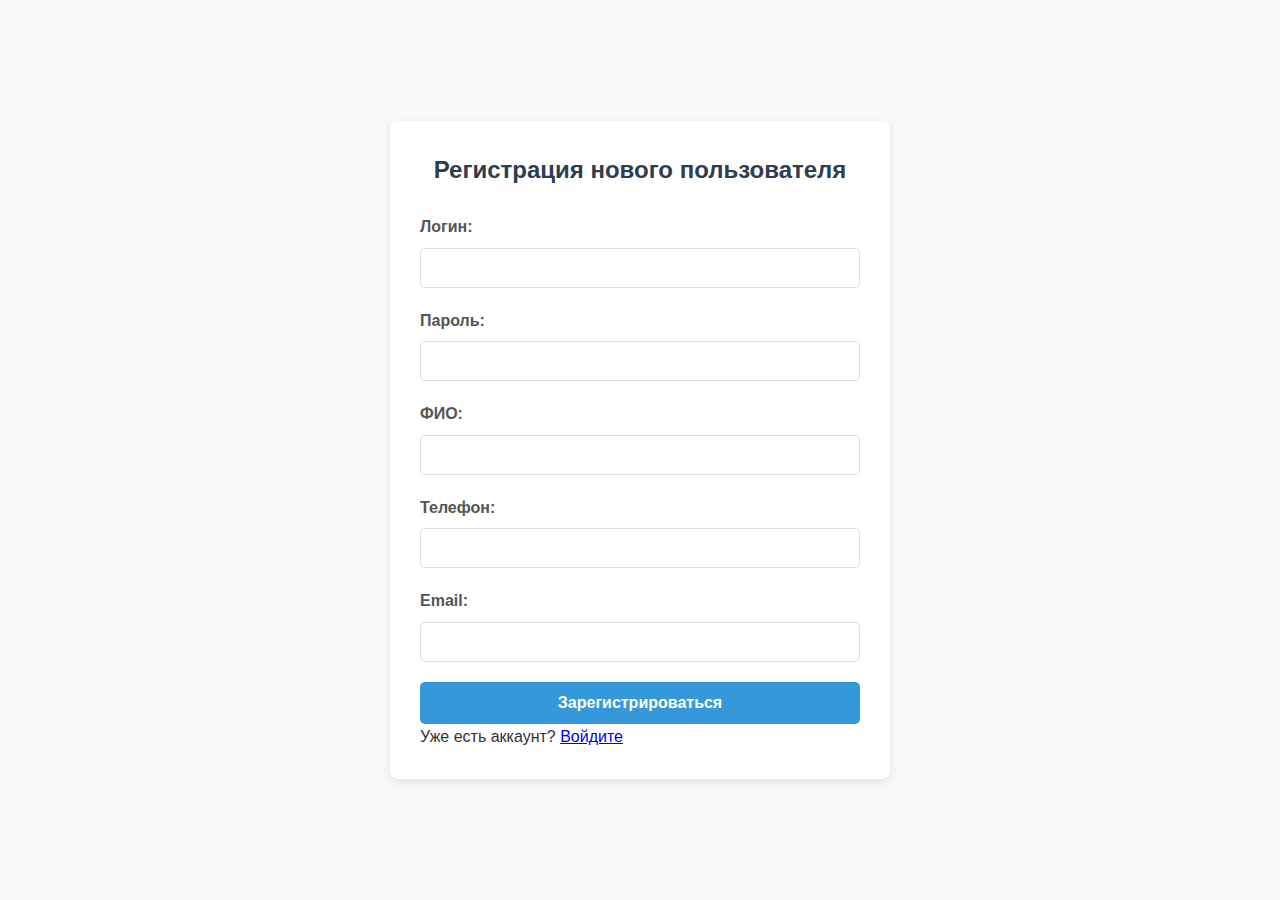
<file: index.html>
<!DOCTYPE html>
<html lang="ru">
<head>
    <meta charset="UTF-8">
    <meta name="viewport" content="width=device-width, initial-scale=1.0">
    <link rel="stylesheet" href="/css/registration.css">
    <title>регистрация</title>
</head>
<body>
    <main class="container">
        <section class="registration-form">
            <h2>Регистрация нового пользователя</h2>
            <form id="registerForm">
                <div class="form-group">
                    <label for="login">Логин:</label>
                    <input type="text" id="login" name="login" required>
                </div>
                
                <div class="form-group">
                    <label for="password">Пароль:</label>
                    <input type="password" id="password" name="password"  required minlength="6">
                </div>
    
                <div class="form-group">
                    <label for="name">ФИО:</label>
                    <input type="text" id="name" name="name" required>
                </div>
    
                <div class="form-group">
                    <label for="tel">Телефон:</label>
                    <input type="tel" id="tel" name="tel" required>
                </div>
    
                <div class="form-group">
                    <label for="email">Email:</label>
                    <input type="email" id="email" name="email" required>
                </div>
    
                <button onclick="saveForm()" id="submit" class="btn">Зарегистрироваться</button>
            </form>
            <p>Уже есть аккаунт? <a href="/html/authorization.html">Войдите</a></p>
            <div id="message" class="message"></div>
        </section>
        <script src="/js/registration.js"></script>     
    </main>
</body>
</html>
</file>
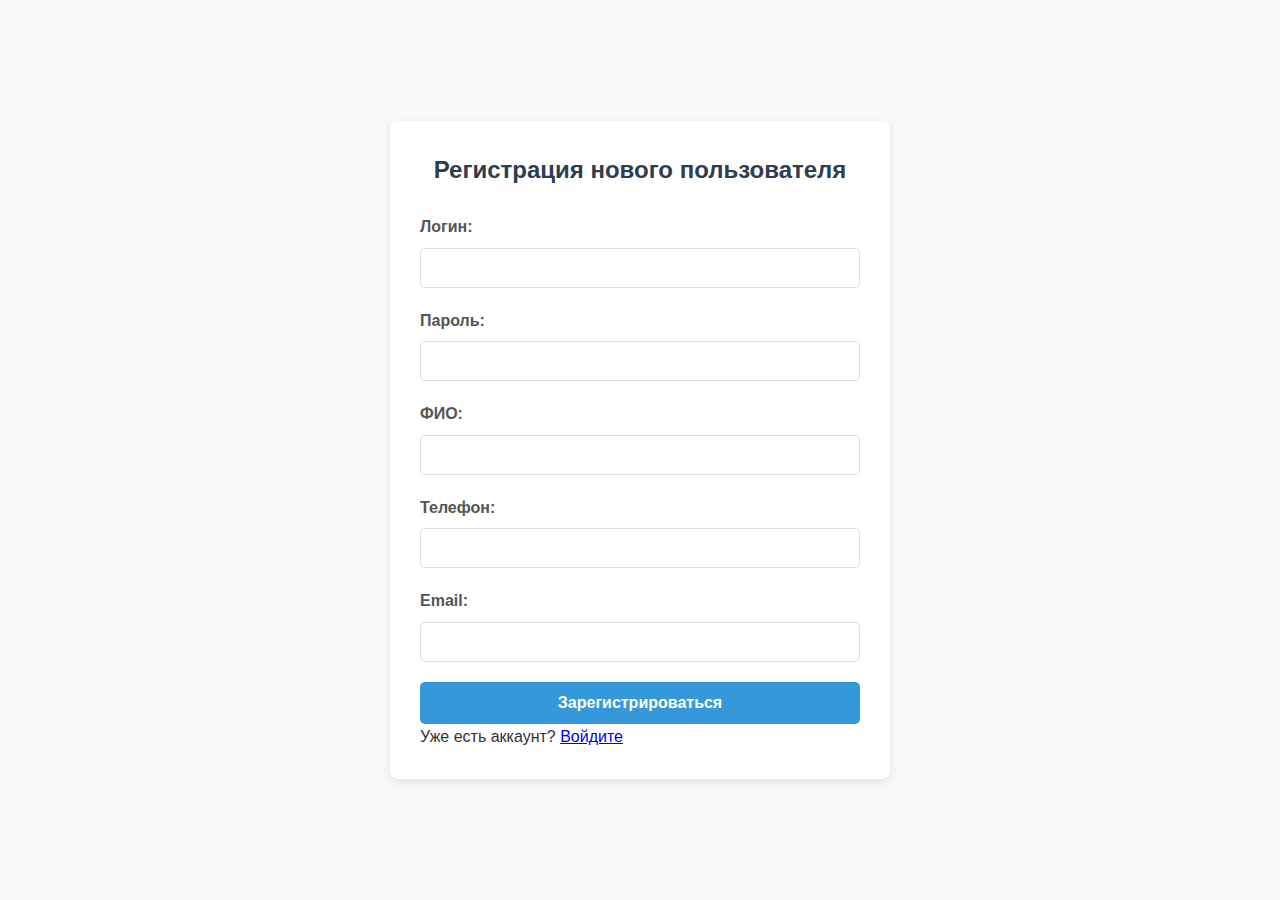
<file: html/index.html>
<!DOCTYPE html>
<html lang="ru">
<head>
    <meta charset="UTF-8">
    <meta name="viewport" content="width=device-width, initial-scale=1.0">
    <link rel="stylesheet" href="/css/registration.css">
    <title>регистрация</title>
</head>
<body>
    <main class="container">
        <section class="registration-form">
            <h2>Регистрация нового пользователя</h2>
            <form id="registerForm">
                <div class="form-group">
                    <label for="login">Логин:</label>
                    <input type="text" id="login" name="login" required>
                </div>
                
                <div class="form-group">
                    <label for="password">Пароль:</label>
                    <input type="password" id="password" name="password"  required minlength="6">
                </div>
    
                <div class="form-group">
                    <label for="name">ФИО:</label>
                    <input type="text" id="name" name="name" required>
                </div>
    
                <div class="form-group">
                    <label for="tel">Телефон:</label>
                    <input type="tel" id="tel" name="tel" required>
                </div>
    
                <div class="form-group">
                    <label for="email">Email:</label>
                    <input type="email" id="email" name="email" required>
                </div>
    
                <button onclick="saveForm()" id="submit" class="btn">Зарегистрироваться</button>
            </form>
            <p>Уже есть аккаунт? <a href="authorization.html">Войдите</a></p>
            <div id="message" class="message"></div>
        </section>
        <script src="/js/registration.js"></script>     
    </main>
</body>
</html>
</file>
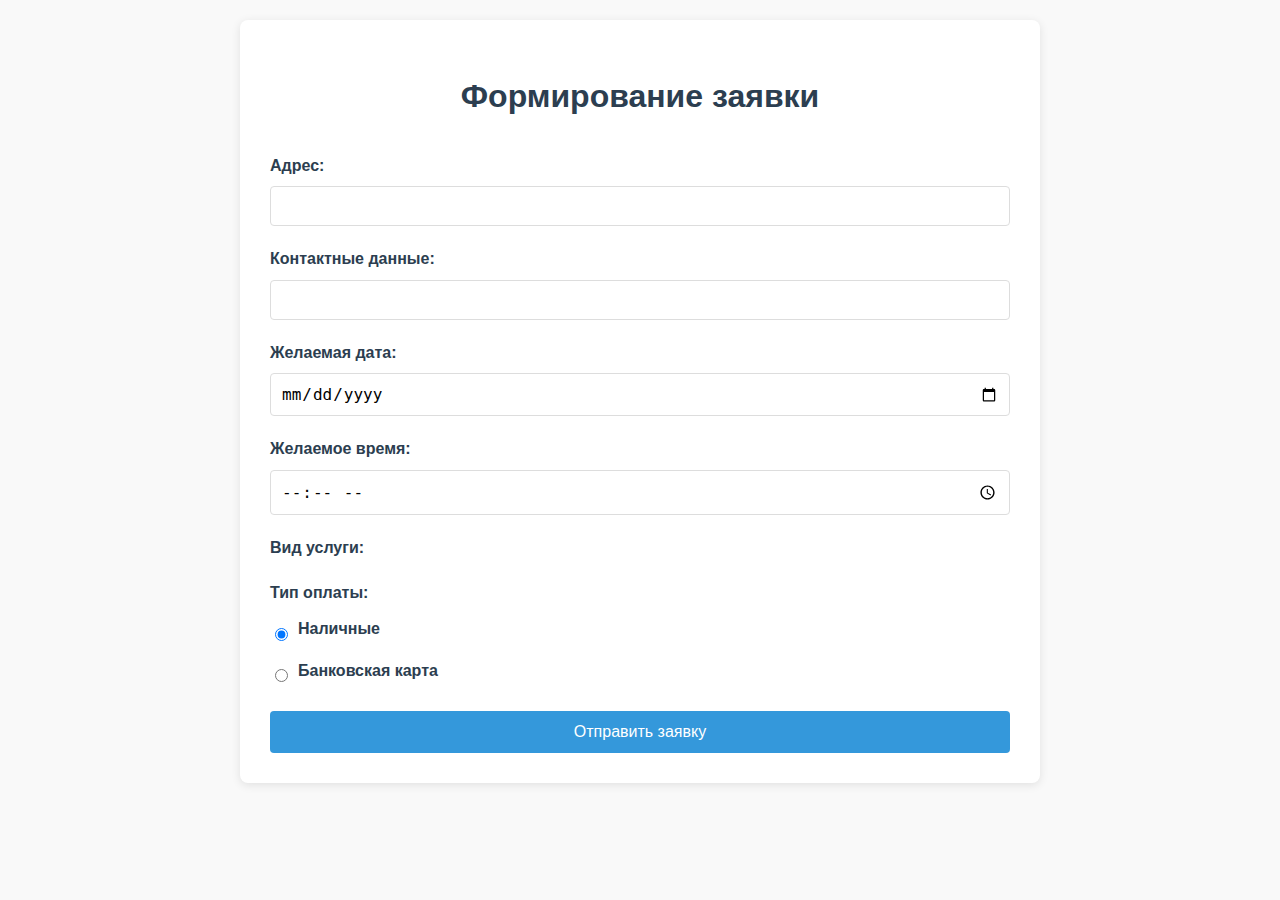
<file: html/application_form.html>
<!DOCTYPE html>
<html lang="ru">
<head>
    <meta charset="UTF-8">
    <meta name="viewport" content="width=device-width, initial-scale=1.0">
    <title>Формирование заявки</title>
    <link rel="stylesheet" href="/css/application_form.css">
</head>
<body>
    <div class="form-container">
        <h1>Формирование заявки</h1>
        
        <form id="serviceForm">
            <div class="form-group">
                <label for="address">Адрес:</label>
                <input type="text" id="address" name="address" required>
            </div>
            
            <div class="form-group">
                <label for="contact">Контактные данные:</label>
                <input type="text" id="contact" name="contact" required>
            </div>
            
            <div class="form-group">
                <label for="date">Желаемая дата:</label>
                <input type="date" id="date" name="date" required>
            </div>
            
            <div class="form-group">
                <label for="time">Желаемое время:</label>
                <input type="time" id="time" name="time" required>
            </div>
            
            <div class="form-group">
                <label for="time">Вид услуги:</label>
                <span id="service"></span>
            </div>
            
            <div class="form-group">
                <label>Тип оплаты:</label>
                <div class="radio-group">
                    <div class="radio-option">
                        <input type="radio" id="cash" name="payment" value="Наличные" checked>
                        <label for="cash">Наличные</label>
                    </div>
                    <div class="radio-option">
                        <input type="radio" id="card" name="payment" value="Банковская карта">
                        <label for="card">Банковская карта</label>
                    </div>
                </div>
            </div>
            
            <button type="submit" class="submit-btn">Отправить заявку</button>
        </form>
    </div>
    
    <script src="/js/application_form.js"></script>
</body>
</html>
</file>
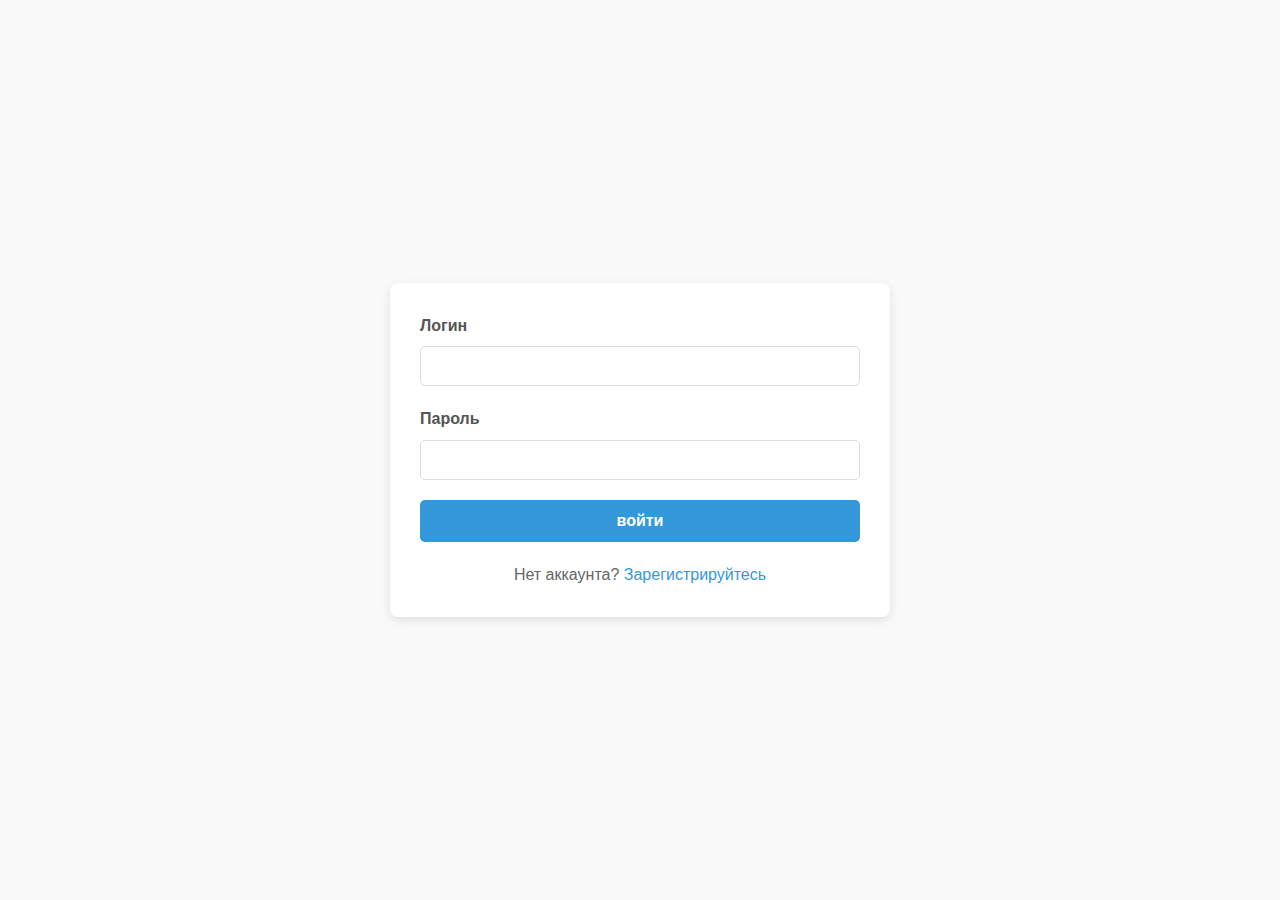
<file: html/authorization.html>
<!DOCTYPE html>
<html lang="en">
<head>
    <meta charset="UTF-8">
    <meta name="viewport" content="width=device-width, initial-scale=1.0">
    <title>Авторизация</title>
    <link rel="stylesheet" href="/css/authorization.css">
</head>
<body> 
    <section class="authorization-form">
            <div class="auth-card">
                <form id="loginForm" class="auth-form">
                    <div class="form-group">
                        <label for="login" class="form-label">Логин</label>
                        <div class="input-wrapper">
                            <input type="text" id="login" name="login" class="form-input" required>
                            <div class="error-message" id="login-error"></div>
                        </div>
                    </div>

                    <div class="form-group">
                        <label for="password" class="form-label">Пароль</label>
                        <div class="input-wrapper">
                            <i class="fas fa-lock input-icon"></i>
                            <input type="password" id="password" name="password" class="form-input" required>
                            <div class="error-message" id="password-error"></div>
                        </div>
                    </div>
                    <button type="button" onclick="redirectAfterDelay()" class="btn btn-primary btn-login">войти</button>

                    <div class="form-footer">
                        <p>Нет аккаунта? <a href="index.html" class="register-link">Зарегистрируйтесь</a></p>
                    </div>
                </form>
            </div>
    </section>
    <script src="/js/authorization.js"></script> 
</body>
</html>
</file>
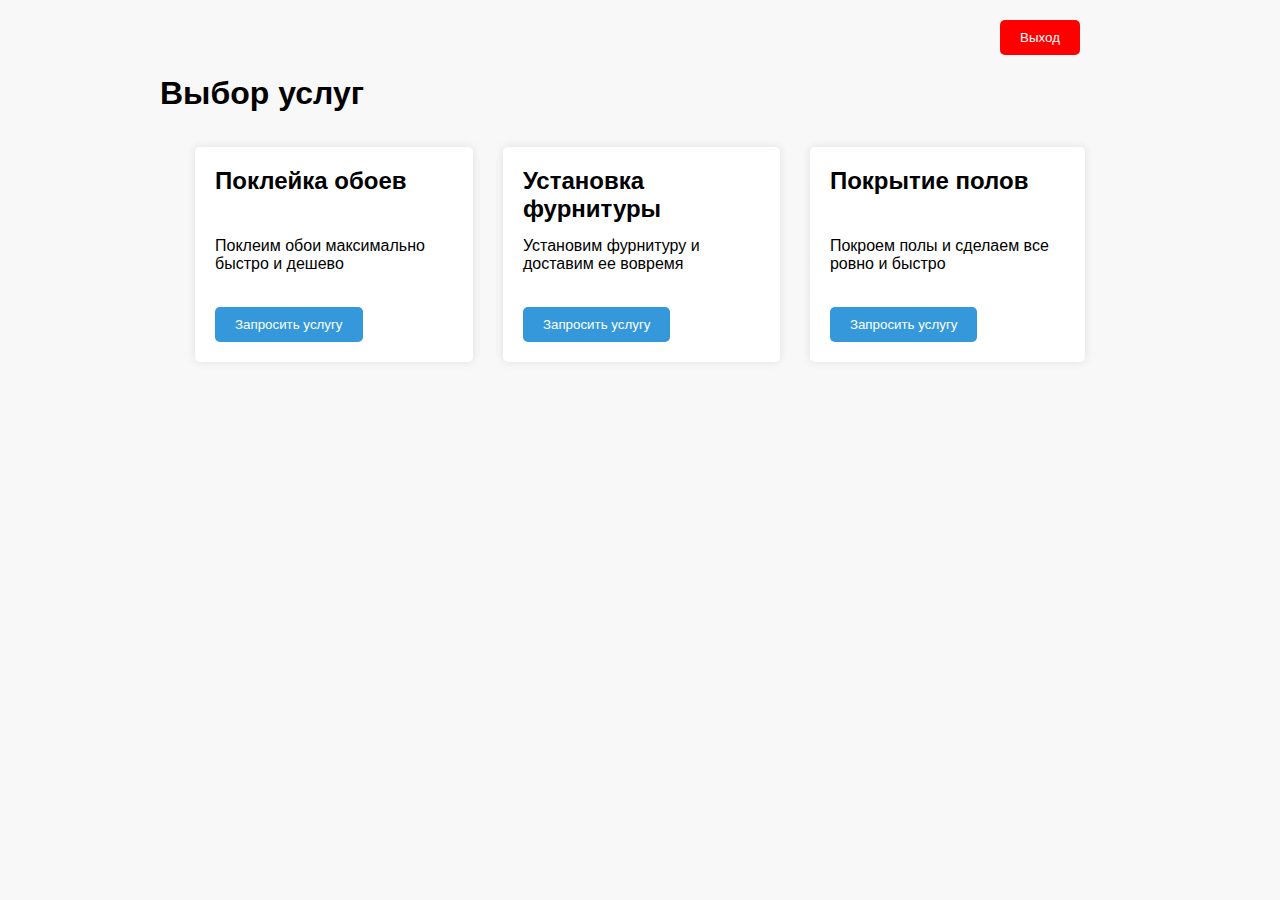
<file: html/service.html>
<!DOCTYPE html>
<html lang="en">
<head>
    <meta charset="UTF-8">
    <meta name="viewport" content="width=device-width, initial-scale=1.0">
    <link rel="stylesheet" href="../css/service.css">
    <title>Выбор услуг</title>
</head>
<body>
    <header>
        <ul class="nav-menu_items">
            <li class="nav-menu_item"></li>
        </ul>
        <ul class="personal-menu_items">
            <span id="username" class="personal-menu_item"></span>
            <li class="personal-menu_item"><button class="exit-btn" onclick="logout()">Выход</button></li>
        </ul>
    </header>
    <main>
        <h1>Выбор услуг</h1>
        <div class="services">
            <div class="service">
                <h2>Поклейка обоев</h2>
                <p>Поклеим обои максимально быстро и дешево</p>
                <button class="request-btn" onclick="saveService('Поклейка обоев')">Запросить услугу</button>
            </div>
            <div class="service">
                <h2>Установка фурнитуры</h2>
                <p>Установим фурнитуру и доставим ее вовремя</p>
                <button class="request-btn" onclick="saveService('Установка фурнитуры')">Запросить услугу</button>
            </div>
            <div class="service">
                <h2>Покрытие полов</h2>
                <p>Покроем полы и сделаем все ровно и быстро</p>
                <button class="request-btn" onclick="saveService('Покрытие полов')">Запросить услугу</button>
            </div>
        </div>
    </main>
    <script src="/js/service.js"></script>   
</body>
</html>
</file>
<file: css/registration.css>
* {
    margin: 0;
    padding: 0;
    box-sizing: border-box;
    font-family: 'Arial', sans-serif;
}

body {
    line-height: 1.6;
    color: #333;
    background-color: #f9f9f9;
    display: flex;
    justify-content: center;
    align-items: center;
    min-height: 100vh;
}

.container {
    width: 100%;
    max-width: 1200px;
    padding: 20px;
}

.registration-form {
    width: 100%;
    max-width: 500px;
    margin: 0 auto;
    padding: 30px;
    background: white;
    border-radius: 8px;
    box-shadow: 0 3px 10px rgba(0,0,0,0.1);
}

.registration-form h2 {
    text-align: center;
    margin-bottom: 25px;
    color: #2c3e50;
}

.form-group {
    margin-bottom: 20px;
}

.form-group label {
    display: block;
    margin-bottom: 8px;
    font-weight: bold;
    color: #555;
}

.form-group input {
    width: 100%;
    padding: 10px;
    border: 1px solid #ddd;
    border-radius: 5px;
    font-size: 16px;
}

.btn {
    width: 100%;
    padding: 12px;
    background-color: #3498db;
    color: white;
    border: none;
    border-radius: 5px;
    font-size: 16px;
    font-weight: bold;
    cursor: pointer;
}

.btn:hover {
    background-color: #2980b9;
}

.auth-form p {
    text-align: center;
    margin-top: 20px;
    color: #666;
}

.auth-form a {
    color: #3498db;
    text-decoration: none;
}

.auth-form a:hover {
    text-decoration: underline;
}

.message {
    display: none;
    padding: 10px;
    margin-top: 20px;
    border-radius: 5px;
    text-align: center;
}

.message.success {
    background-color: #d4edda;
    color: #155724;
    border: 1px solid #c3e6cb;
}

.message.error {
    background-color: #f8d7da;
    color: #721c24;
    border: 1px solid #f5c6cb;
}
</file>
<file: css/application_form.css>
body {
    font-family: 'Arial', sans-serif;
    line-height: 1.6;
    color: #333;
    max-width: 800px;
    margin: 0 auto;
    padding: 20px;
    background-color: #f9f9f9;
}

h1 {
    color: #2c3e50;
    text-align: center;
    margin-bottom: 30px;
}

.form-container {
    background-color: white;
    padding: 30px;
    border-radius: 8px;
    box-shadow: 0 2px 10px rgba(0, 0, 0, 0.1);
}

.form-group {
    margin-bottom: 20px;
}

label {
    display: block;
    margin-bottom: 8px;
    font-weight: bold;
    color: #2c3e50;
}

input[type="text"],
input[type="date"],
input[type="time"],
select {
    width: 100%;
    padding: 10px;
    border: 1px solid #ddd;
    border-radius: 4px;
    font-size: 16px;
    box-sizing: border-box;
}

.radio-group {
    margin-top: 10px;
}

.radio-option {
    margin-bottom: 8px;
    display: flex;
    align-items: center;
}

.radio-option input {
    margin-right: 10px;
}

.submit-btn {
    background-color: #3498db;
    color: white;
    border: none;
    padding: 12px 20px;
    font-size: 16px;
    border-radius: 4px;
    cursor: pointer;
    width: 100%;
    transition: background-color 0.3s;
}

.submit-btn:hover {
    background-color: #2980b9;
}

@media (max-width: 600px) {
    .form-container {
        padding: 20px;
    }
    
    body {
        padding: 10px;
    }
}
</file>
<file: css/authorization.css>
* {
    margin: 0;
    padding: 0;
    box-sizing: border-box;
    font-family: 'Arial', sans-serif;
}

body {
    line-height: 1.6;
    color: #333;
    background-color: #f9f9f9;
    display: flex;
    justify-content: center;
    align-items: center;
    min-height: 100vh;
}

.authorization-form{
    width: 100%;
    max-width: 1200px;
    padding: 20px;
}

.auth-card {
    width: 100%;
    max-width: 500px;
    margin: 0 auto;
    padding: 30px;
    background: white;
    border-radius: 8px;
    box-shadow: 0 3px 10px rgba(0,0,0,0.1);
}

.auth-form {
    width: 100%;
}

.form-group {
    margin-bottom: 20px;
}

.form-label {
    display: block;
    margin-bottom: 8px;
    font-weight: bold;
    color: #555;
}

.input-wrapper {
    position: relative;
}

.input-icon {
    position: absolute;
    left: 10px;
    top: 50%;
    transform: translateY(-50%);
    color: #777;
}

.form-input {
    width: 100%;
    padding: 10px 10px 10px 35px;
    border: 1px solid #ddd;
    border-radius: 5px;
    font-size: 16px;
}

.error-message {
    color: #e74c3c;
    font-size: 14px;
    margin-top: 5px;
    display: none;
}

.btn-primary {
    width: 100%;
    padding: 12px;
    background-color: #3498db;
    color: white;
    border: none;
    border-radius: 5px;
    font-size: 16px;
    font-weight: bold;
    cursor: pointer;
    transition: background-color 0.3s;
    position: relative;
}

.btn-primary:hover {
    background-color: #2980b9;
}

.btn-icon {
    margin-right: 8px;
}

.form-footer {
    text-align: center;
    margin-top: 20px;
    color: #666;
}

.register-link {
    color: #3498db;
    text-decoration: none;
}

.register-link:hover {
    text-decoration: underline;
}

.btn-login a {
    color: white;
    text-decoration: none;
}
</file>
<file: css/service.css>
*{
    margin: 0;
    padding: 0;
    box-sizing: border-box;
}
html{
    display: flex;
    justify-content: center;
}
body{
    width: 960px;
    background-color: #f8f8f8;
    font-family: 'Open Sans', sans-serif;
}



header{
    padding: 20px;
    display: flex;
    justify-content: space-between;
}
.nav-menu_items{
    display: flex;
    align-items: center;
}
.nav-menu_item{
    list-style: none;
    margin-right: 20px;
}
.nav-menu_item a{
    text-decoration: none;
    color: #333;
    font-weight: bold;
}



.personal-menu_items{
    display: flex;
    align-items: center;
}
.personal-menu_item{
    list-style: none;
    margin-right: 20px;
}
.exit-btn{
    background-color: red;
    padding: 10px 20px;
    border: none;
    border-radius: 5px;
    color: #fff;
    cursor: pointer;
    transition: all 0.4s ease-in-out;  

}
.exit-btn:hover{
    background-color: darkred;
}



main{
    
}
main h1{

}

.services{
    display: flex;
    justify-content: space-between;
    margin: 20px;
}
.service{
    margin: 15px;
    background-color: #fff;
    padding: 20px;
    border-radius: 5px;
    box-shadow: 0 0 10px rgba(0, 0, 0, 0.1);
}
.service h2{
    height: 70px;
}
.service p{
    height: 70px;
}
.service .request-btn{
    background-color: #3498db;
    padding: 10px 20px;
    border: none;
    border-radius: 5px;
    color: #fff;
    cursor: pointer;
    transition: all 0.4s ease-in-out;  
}
</file>
